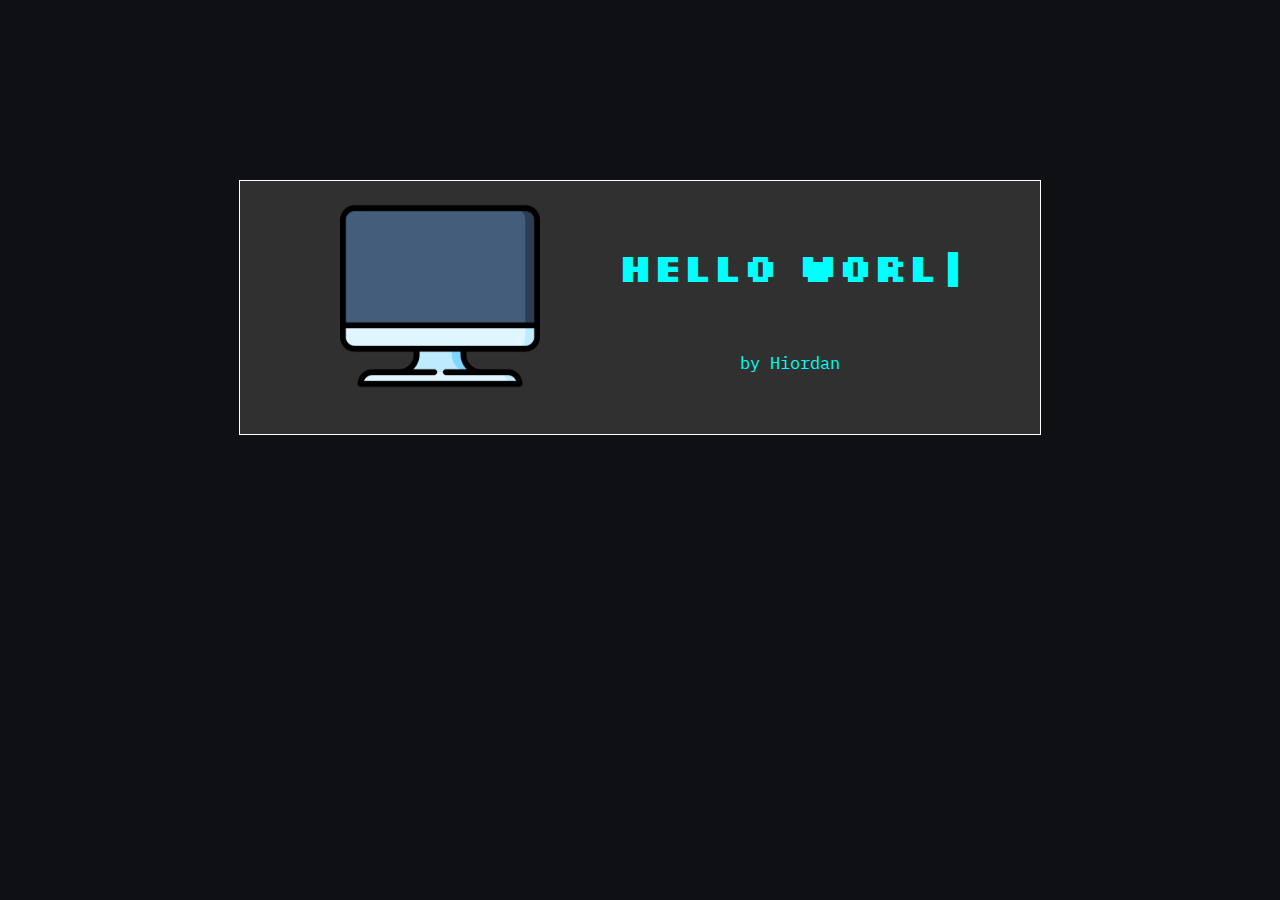
<file: 02-helloWorld/index.html>
<!DOCTYPE html>
<html lang="en">
<head>
  <meta charset="UTF-8">
  <meta http-equiv="X-UA-Compatible" content="IE=edge">
  <meta name="viewport" content="width=device-width, initial-scale=1.0">
  <link rel="stylesheet" href="css/style.css">
  <title>Hello World</title>
</head>
<body>
  
  <section class="square-grid">

    <div class="image">

        <img src="assets/computer-screen.png" alt="" srcset="">

    </div>

    <div class="text">

      <h1>Hello World!</h1>

      <p>by Hiordan Freire</p>

    </div>

  </section>

  <script src="js/script.js"></script>

</body>
</html>
</file>
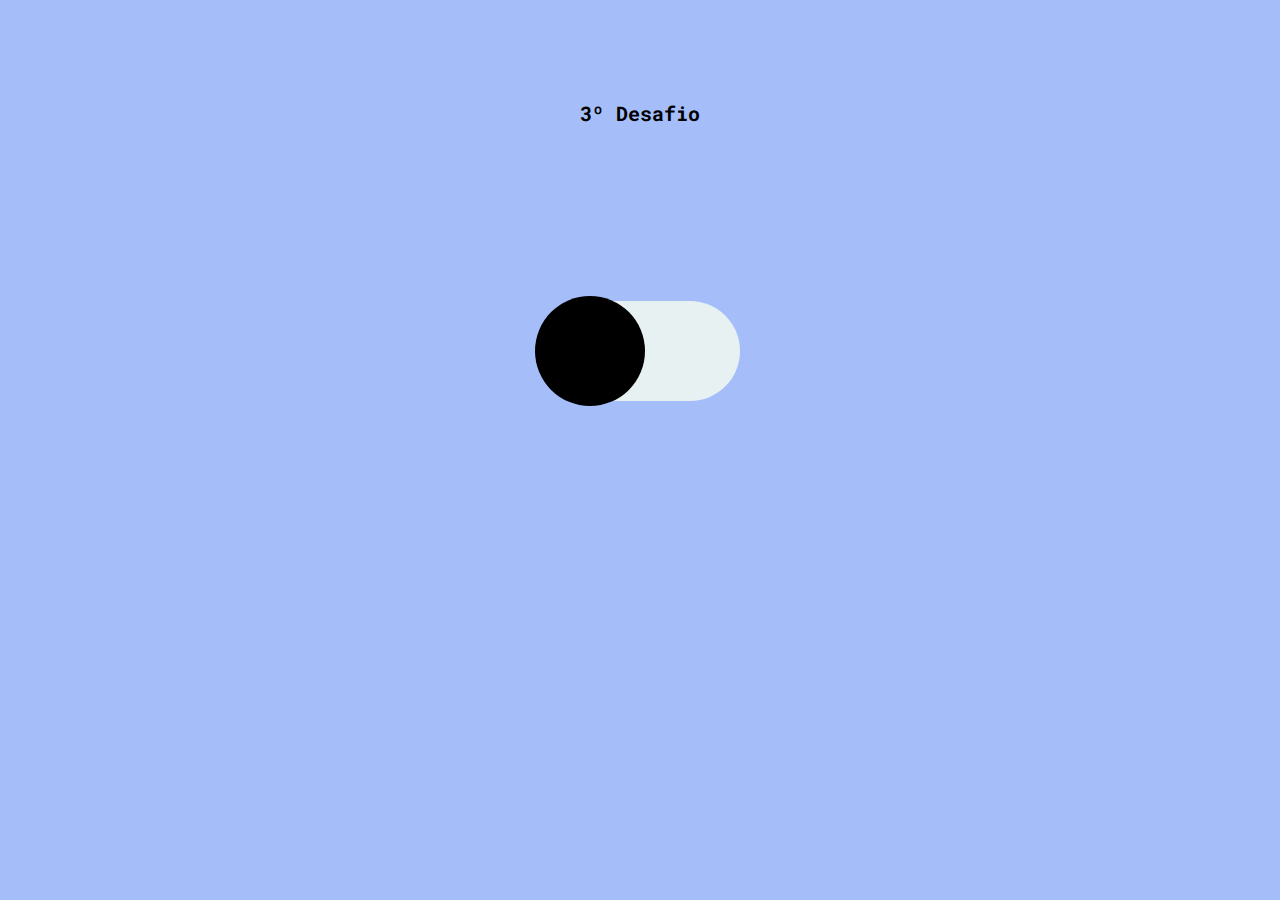
<file: 03-botaoAnimado/index.html>
<!DOCTYPE html>
<html lang="en">
<head>
  <meta charset="UTF-8">
  <meta http-equiv="X-UA-Compatible" content="IE=edge">
  <meta name="viewport" content="width=device-width, initial-scale=1.0">
  <link rel="stylesheet" href="css/style.css">
  <title>Botão animado</title>
</head>
<body>

  <main>

    <div class="mensagem">

      <h1>3º Desafio</h1>

    </div>

  <section>

    <input type="checkbox">
</main>

</body>
</html>
</file>
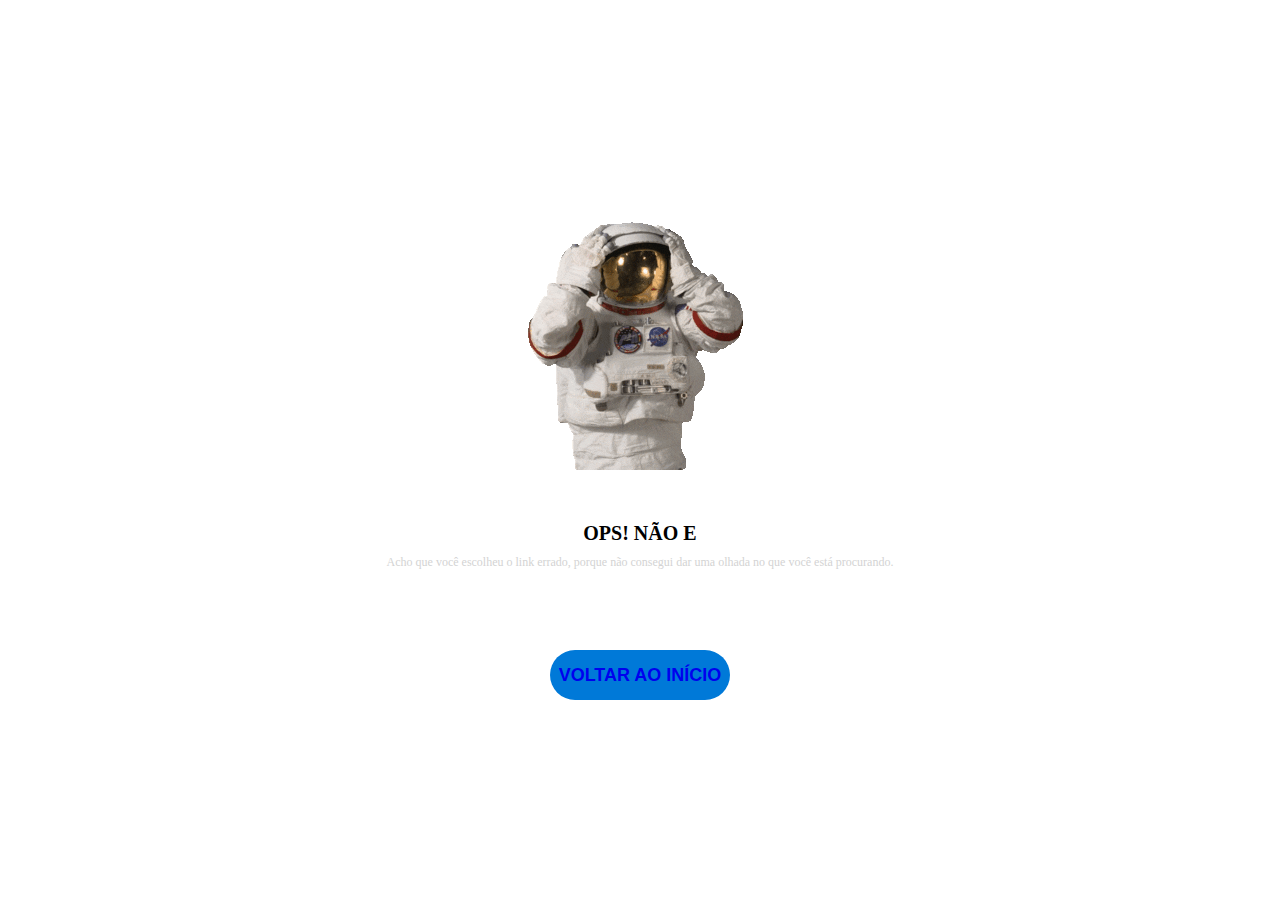
<file: 05-error404/index.html>
<!DOCTYPE html>
<html lang="en">
<head>
  <meta charset="UTF-8">
  <meta http-equiv="X-UA-Compatible" content="IE=edge">
  <meta name="viewport" content="width=device-width, initial-scale=1.0">
  <link rel="stylesheet" href="style.css">
  <title>Erro 404</title>
</head>
<body>
  <main>

    <div>
      <img src="assets/giphy.gif" alt="">
    </div>

    <div>
      <h1>ops! não encontramos essa página</h1>

      <p>Acho que você escolheu o link errado, porque não consegui dar uma olhada no que você está procurando.</p>
      
    </div>
    
    <button><a href="#">Voltar ao início</a></button>

  </main>
  <script src="script.js"></script>
</body>
</html>
</file>
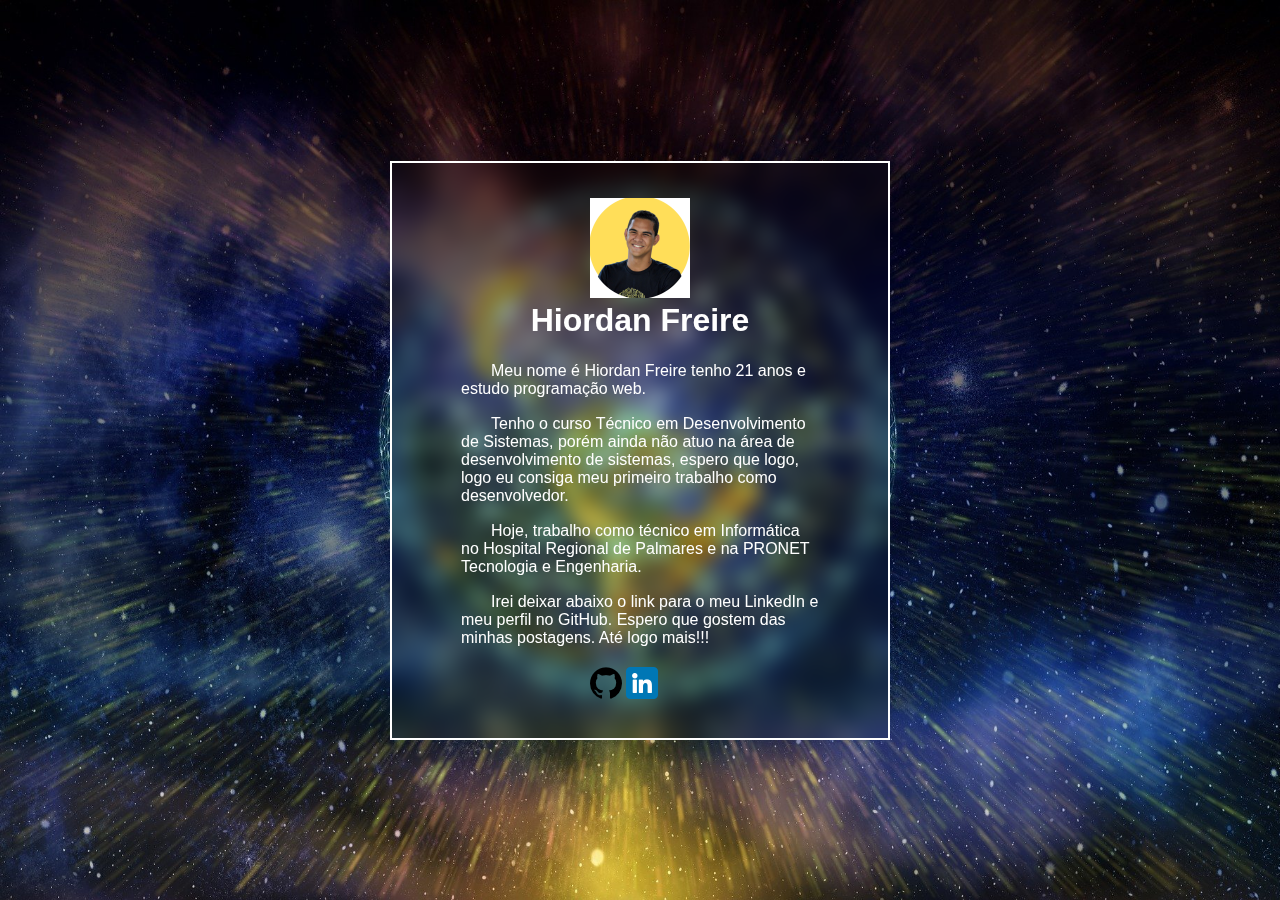
<file: 06-efeitoGlassmorphism/index.html>
<!DOCTYPE html>
<html lang="en">
<head>
  <meta charset="UTF-8">
  <meta http-equiv="X-UA-Compatible" content="IE=edge">
  <meta name="viewport" content="width=device-width, initial-scale=1.0">
  <link rel="stylesheet" href="style.css">
  <title>Glasmorphism</title>
</head>
<body>
  
  <div class="container">

    <div class="text">

      <img class="imgAuthor" src="assets/hiordanLinkedIn.jpeg">

      <h1>Hiordan Freire</h1>

      <p>
          Meu nome é Hiordan Freire tenho 21 anos e estudo programação web.
      </p>
      <p>
          Tenho o curso Técnico em Desenvolvimento de Sistemas, porém ainda não atuo na área de desenvolvimento de sistemas, espero que logo, logo eu consiga meu primeiro trabalho como desenvolvedor.
      </p>
      <p>
        Hoje, trabalho como técnico em Informática no Hospital Regional de Palmares e na PRONET Tecnologia e Engenharia.
      </p>
      <p>
        Irei deixar abaixo o link para o meu LinkedIn e meu perfil no GitHub. Espero que gostem das minhas postagens. Até logo mais!!!
      </p>
      
      <div class="linkExterno" >
        <a  href="https://github.com/hiordanfreire" target="_blank"><img src="assets/github.png"></a>
        <a href="https://www.linkedin.com/in/hiordanfreire/" target="_blank"><img src="assets/linkedin.png"></a>
      </div>

  </div>

  </div>

</body>
</html>
</file>
<file: 02-helloWorld/css/style.css>
@import url('https://fonts.googleapis.com/css2?family=Silkscreen&display=swap');
@import url('https://fonts.googleapis.com/css2?family=IBM+Plex+Mono:wght@500&display=swap');

* {
  margin: 0;
  padding: 0;
}

:root {
  font-size: 62.5%;
}

body {
  background-color: #0e1013;
}

.square-grid {
  display: grid;
  grid-template-columns: 1fr 2fr;

  margin-top: 20vh;
  margin-inline: auto;
  width: 80rem;
  background-color: #303030;
  border: 0.1rem solid #fff;
}

.image img {
  width: 20rem;
  margin-block: 1.5rem;
  margin-left: 10rem;
}

.text h1 {
  font-size: 4rem;
}

.text h1,
.text p {
  max-width: 400px;
  text-align: center;
  margin: 60px auto;
  font-family: Silkscreen;
  color: #0fff;
}
.text p {
  font-family: 'IBM Plex Mono';
  font-size: 1.7rem;
}
h1::after {
  content: '|';
  margin-left: 5px;
  opacity: 1;
  animation: pisca 0.7s infinite;
}

@keyframes pisca {
  0%,
  100% {
    opacity: 1;
  }
  50% {
    opacity: 0;
  }
}
</file>
<file: 03-botaoAnimado/css/style.css>
@import url('https://fonts.googleapis.com/css2?family=Roboto+Mono:ital,wght@0,200;1,400&display=swap');
* {
  margin: 0;
  padding: 0;
  box-sizing: border-box;
  font-family: "Roboto Mono";
}

:root{
  font-size: 62.5%;
}

body{
  background-color: #A5BEFA;
}

.mensagem{
  text-align: center;
  padding-top: 10rem;
  font-weight: 400;
}

section{
  display: flex;
  justify-content: center;
  align-items: center;
  height: 50vh;
}

input[type="checkbox"]{
  width: 20rem;
  height: 10rem;
  background-color: #e8f1f2;
  appearance: none;
  border-radius: 5rem;
  transition: 0.5s;
  position: relative;
}

input:checked[type="checkbox"]{
  background-color: #1b98e0;
}

input[type="checkbox"]::before{
  content: '';
  width: 10rem;
  height: 10rem;
  border-radius: 5rem;
  background-color: black;
  position: absolute;
  left: 0;
  top: 0;
  transform: scale(1.1);
  transition: 0.5s;

}
input:checked[type="checkbox"]::before{
  left: 10rem;
  background-color: #247BA0;
}
</file>
<file: 05-error404/style.css>
*{
  margin: 0;
  padding: 0;
  box-sizing: border-box;
}
a{
  text-decoration: none;
}
a:visited{
  color: white;
}
:root{
  font-size: 62.5%;
}
main{
  display: flex;
  align-items: center;
  justify-content: center;
  flex-direction: column;
  width: 100vw;
  height: 100vh;
}

img{
  margin-bottom: 5rem;
}

h1{
  text-transform: uppercase;
  text-align: center;
  font-size: 2rem;
}

p{
  margin-top: 1rem;
  font-size: 1.2rem;
  color: #D3D3D3;
}

button{
  margin-top: 8rem;
  border-radius: 3rem;
  background-color: #0079d8;
  font-size: 1.8rem;
  text-transform: uppercase;
  font-weight: bold;
  color: white;
  width: 180px;
  height: 5rem;
  border: none;
}
</file>
<file: 06-efeitoGlassmorphism/style.css>
* {
  margin: 0;
  padding: 0;
  box-sizing: border-box;
  font-family: Arial, Helvetica, sans-serif;
}

:root{

  --tamanho-container: 100%;
}

body{
  width: 100%;
  min-height: 100vh;
  background-image: url(assets/earth-g71cb6a2df_1920.jpg);
  background-size: cover;
  background-position: center;
  background-repeat: no-repeat;

  display: flex;
  justify-content: center;
  align-items: center;
}

.container{
  width: var(--tamanho-container);
  max-width: 500px;
  background-color: transparent;

  padding: 35px;

  border: 2px solid white;
  backdrop-filter: blur(10px);
}

p{
  text-indent: 30px;
  margin-top: 17px;
}

.text{
  color: white;
  padding-inline: 34px;
}

.text h1{
  text-align: center;
  margin-bottom: 23px;
}

.imgAuthor{
  margin-inline: calc((var(--tamanho-container) / 2) - 50px );
  width: 100px;
}

.linkExterno{
  margin-inline: calc((var(--tamanho-container) / 2) - 50px );
  margin-top: 20px;
}
</file>
